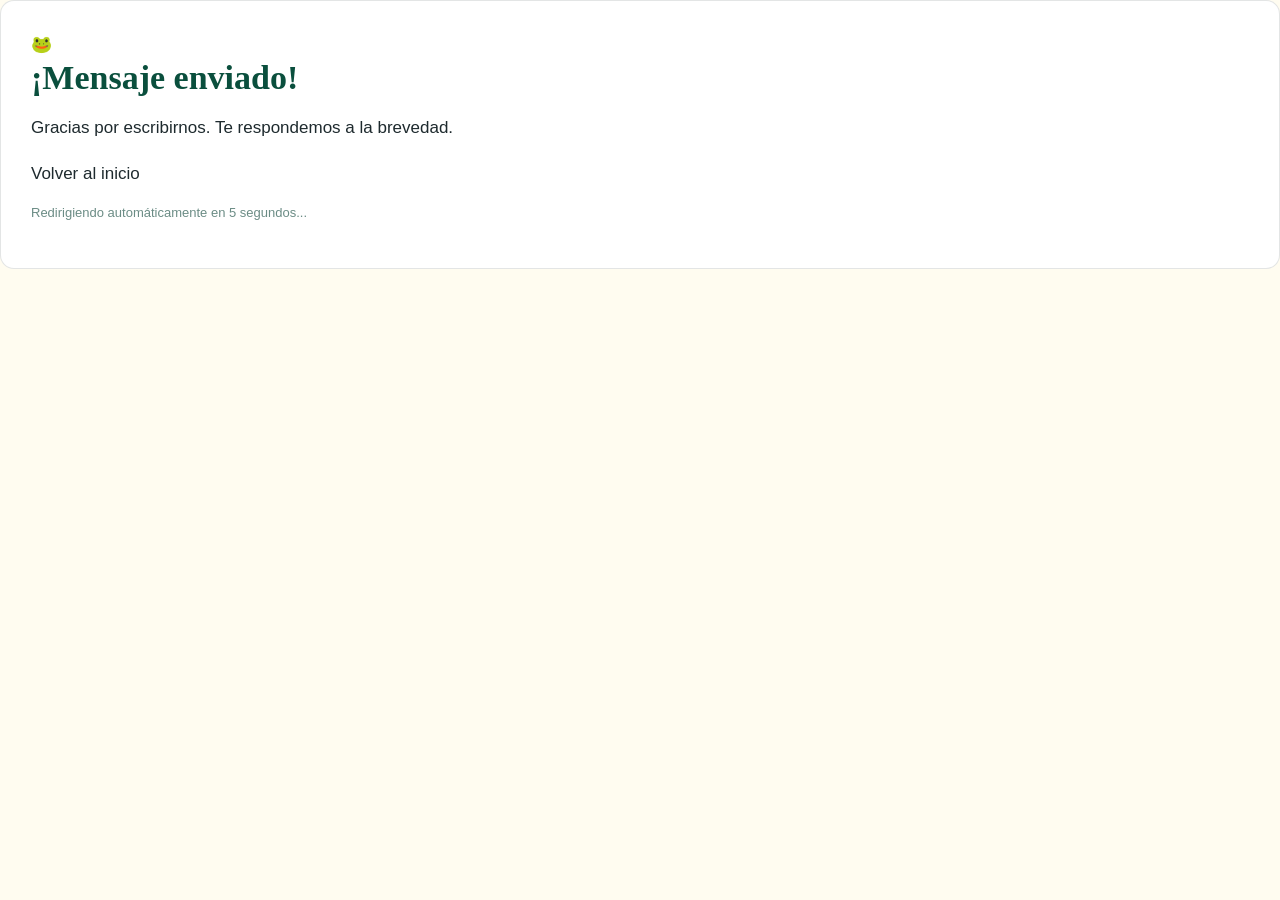
<file: gracias.html>
<!doctype html>
<html lang="es">
<head>
<meta charset="UTF-8">
<meta name="viewport" content="width=device-width, initial-scale=1">
<title>Mensaje enviado — DEXIA KIDS</title>
<link rel="icon" type="image/png" href="img/favicon-rana.png">
<meta http-equiv="refresh" content="5;url=index.html">
<style>
/* ==========================================================================
   DEXIA KIDS — Sistema de diseño
   Concepto: "de los sonidos a las letras" — pizarra + tiza.
   Paneles oscuros tipo pizarra como puntuación del relato, sobre un fondo
   papel cálido. Tipografía serial editorial para títulos (lectura/escritura
   como tema), sans humanista para el cuerpo.
   ========================================================================== */

:root{
  /* color */
  --ink:        #1E2A2E;   /* texto principal */
  --ink-soft:   #44545A;   /* texto secundario */
  --paper:      #FFFCF0;   /* fondo cálido */
  --paper-alt:  #FFF4CC;   /* fondo cálido, paneles claros */
  --pizarra:    #126B54;   /* panel oscuro tipo pizarra */
  --pizarra-2:  #0A4F3D;   /* pizarra, variante más oscura */
  --tiza-amarilla: #FFB82E; /* acento primario */
  --tiza-coral:    #FF5A3C; /* acento secundario */
  --tiza-celeste:  #1FC4AE; /* acento terciario, eco de la pizarra */
  --linea:      rgba(30,42,46,0.12);
  --linea-clara: rgba(251,244,234,0.22);

  /* tipografia */
  --font-display: "Fraunces", "Iowan Old Style", Georgia, serif;
  --font-body: "Figtree", "Inter", -apple-system, BlinkMacSystemFont, "Segoe UI", sans-serif;

  /* layout */
  --maxw: 1140px;
  --radius: 14px;
  --radius-sm: 8px;
  --shadow: 0 18px 40px -22px rgba(22,48,45,0.35);
}

@font-face{font-family:"Fraunces";font-style:normal;font-weight:600;font-display:swap;src:local("Fraunces");}

*{box-sizing:border-box;}
html{scroll-behavior:smooth;}
body{
  margin:0;
  background:var(--paper);
  color:var(--ink);
  font-family:var(--font-body);
  font-size:17px;
  line-height:1.6;
  -webkit-font-smoothing:antialiased;
}
img{max-width:100%;display:block;}
a{color:inherit;text-decoration:none;}
ul{margin:0;padding:0;}
h1,h2,h3,h4{font-family:var(--font-display);margin:0 0 .5em;line-height:1.15;color:var(--pizarra-2);font-weight:600;}
p{margin:0 0 1.1em;}
:focus-visible{outline:3px solid var(--tiza-coral);outline-offset:3px;border-radius:4px;}

@media (prefers-reduced-motion: reduce){
  *{animation-duration:0.001ms !important;animation-iteration-count:1 !important;transition-duration:0.001ms !important;scroll-behavior:auto !important;}
}

.wrap{max-width:var(--maxw);margin:0 auto;padding:0 24px;}
.section{padding:84px 0;}
.section--tight{padding:56px 0;}
.section--pizarra{background:var(--pizarra);color:#F4EEE2;}
.section--pizarra h1,.section--pizarra h2,.section--pizarra h3{color:#FFFCF0;}
.section--alt{background:var(--paper-alt);}

.eyebrow{
  display:inline-flex;align-items:center;gap:8px;
  font-size:13px;letter-spacing:.14em;text-transform:uppercase;
  color:var(--tiza-coral);font-weight:700;margin-bottom:14px;
}
.section--pizarra .eyebrow{color:var(--tiza-amarilla);}

.lede{font-size:20px;color:var(--ink-soft);max-width:640px;}
.section--pizarra .lede{color:#D7E2DD;}

/* ---------- chalk underline (signature) ---------- */
.chalk{position:relative;display:inline-block;}
.chalk svg{
  position:absolute;left:-2%;right:-2%;bottom:-0.18em;width:104%;height:0.4em;
  overflow:visible;
}
.chalk svg path{
  fill:none;stroke:var(--tiza-amarilla);stroke-width:7;stroke-linecap:round;
  stroke-dasharray:340;stroke-dashoffset:340;
  animation:draw 1.1s 0.15s ease-out forwards;
}
.section--pizarra .chalk svg path{stroke:var(--tiza-amarilla);}
@keyframes draw{to{stroke-dashoffset:0;}}

/* ---------- header / nav ---------- */
.site-header{
  position:sticky;top:0;z-index:50;
  background:rgba(251,244,234,0.92);
  backdrop-filter:blur(8px);
  border-bottom:1px solid var(--linea);
}
.site-header .wrap{display:flex;align-items:center;justify-content:space-between;height:96px;}
.brand{display:flex;align-items:center;gap:12px;}
.brand img{height:50px;width:auto;}
.brand-tagline{display:none;}
@media (min-width:1350px){
  .brand-tagline{
    display:block;font-size:12px;letter-spacing:.06em;text-transform:uppercase;
    color:var(--ink-soft);border-left:1px solid var(--linea);padding-left:14px;line-height:1.35;
  }
}

.nav{display:flex;align-items:center;gap:14px;}
.nav a{font-weight:600;font-size:16px;color:var(--ink);position:relative;padding:6px 0;}
.nav a:not(.btn).active,.nav a:not(.btn):hover{color:var(--tiza-coral);}
.nav a:not(.btn).active::after{
  content:"";position:absolute;left:0;right:0;bottom:-2px;height:3px;border-radius:3px;background:var(--tiza-amarilla);
}
.nav-cta{
  display:flex;gap:10px;align-items:center;
}

.nav-toggle{display:none;background:none;border:0;padding:8px;cursor:pointer;}
.nav-toggle svg{display:block;width:26px;height:26px;color:var(--pizarra-2);}

.nav-btn{padding:10px 20px !important;font-size:15px !important;white-space:nowrap;}
@media (max-width:880px){
  .nav{
    position:fixed;inset:84px 0 0 0;background:var(--paper);
    flex-direction:column;align-items:flex-start;gap:0;padding:16px 24px 28px;
    transform:translateY(-12px);opacity:0;pointer-events:none;transition:opacity .2s ease,transform .2s ease;
    border-top:1px solid var(--linea);
  }
  .nav.is-open{opacity:1;pointer-events:auto;transform:translateY(0);}
  .nav a{width:100%;padding:14px 0;border-bottom:1px solid var(--linea);}
  .nav .nav-btn{margin-top:16px;align-self:flex-start;}
  .nav-toggle{display:inline-flex;}
}

/* ---------- buttons / store badges ---------- */
.btn{
  display:inline-flex;align-items:center;gap:8px;
  padding:13px 22px;border-radius:999px;font-weight:700;font-size:15px;
  background:var(--pizarra);color:#FFFCF0;border:1px solid var(--pizarra);
  transition:transform .15s ease, box-shadow .15s ease;
}
.btn:hover{transform:translateY(-2px);box-shadow:var(--shadow);}
.btn--ghost{background:transparent;color:var(--pizarra);border-color:var(--pizarra);}
.section--pizarra .btn--ghost{color:#FFFCF0;border-color:rgba(251,244,234,0.5);}
.btn--coral{background:var(--tiza-coral);border-color:var(--tiza-coral);}

.store-row{display:flex;flex-wrap:wrap;gap:14px;align-items:center;margin-top:22px;}
.store-badge img{height:48px;border-radius:8px;}
.store-badge{transition:transform .15s ease;}
.store-badge:hover{transform:translateY(-2px);}

/* ---------- hero ---------- */
.hero{padding:64px 0 40px;}
.hero .wrap{display:grid;grid-template-columns:1.1fr .9fr;gap:56px;align-items:center;}
@media (max-width:880px){.hero .wrap{grid-template-columns:1fr;gap:36px;}}
.hero h1{font-size:clamp(34px,4.6vw,56px);}
.hero-art{position:relative;}
.hero-art .wave{position:absolute;inset:auto -10% -10% -10%;opacity:.5;}

.stat-inline{
  display:inline-flex;align-items:baseline;gap:6px;font-family:var(--font-display);
  color:var(--tiza-coral);font-weight:700;font-size:1.3em;
}

/* ---------- screenshot strip ---------- */
.shot-strip{
  display:flex;gap:18px;overflow-x:auto;padding:6px 4px 18px;scrollbar-width:thin;
}
.shot-strip img{
  height:200px;width:auto;border-radius:18px;flex:0 0 auto;box-shadow:var(--shadow);
  border:6px solid #fff;
}

/* ---------- quote / pizarra panel ---------- */
.quote-panel{
  background:var(--pizarra);color:#FFFCF0;border-radius:24px;
  padding:48px;display:grid;grid-template-columns:auto 1fr;gap:36px;align-items:center;
}
@media (max-width:760px){.quote-panel{grid-template-columns:1fr;text-align:left;padding:32px;}}
.quote-panel img{border-radius:10px;box-shadow:0 14px 30px rgba(0,0,0,.35);}
.quote-mark{font-family:var(--font-display);font-size:64px;color:var(--tiza-amarilla);line-height:0.5;display:block;margin-bottom:8px;}
.quote-panel blockquote{font-family:var(--font-display);font-size:21px;margin:0 0 16px;line-height:1.45;}
.quote-cite{font-size:14px;color:#C9D6CF;}
.quote-cite strong{color:#FFFCF0;display:block;font-size:15px;}

/* ---------- cards / grid ---------- */
.grid{display:grid;gap:28px;}
.grid--2{grid-template-columns:repeat(2,1fr);}
.grid--3{grid-template-columns:repeat(3,1fr);}
@media (max-width:880px){.grid--2,.grid--3{grid-template-columns:1fr;}}

.card{
  background:#fff;border-radius:var(--radius);padding:30px;border:1px solid var(--linea);
}
.card h3{font-size:21px;}
.card .icon{
  width:46px;height:46px;border-radius:12px;background:var(--paper-alt);
  display:flex;align-items:center;justify-content:center;margin-bottom:16px;color:var(--tiza-coral);
}
.card .icon svg{width:24px;height:24px;}

/* ---------- sponsor logos ---------- */
.sponsors{
  display:flex;flex-wrap:wrap;gap:28px;align-items:center;justify-content:flex-start;
  padding:28px 0 6px;
}
.sponsors img{
  height:56px;width:auto;max-width:160px;object-fit:contain;
  filter:grayscale(15%);opacity:.92;
}

/* ---------- tabs (Padres / Profesionales) ---------- */
.tabs{display:flex;gap:10px;border-bottom:1px solid var(--linea);margin-bottom:32px;flex-wrap:wrap;}
.tab-btn{
  font-family:var(--font-body);font-weight:700;font-size:15px;padding:12px 4px;
  background:none;border:none;cursor:pointer;color:var(--ink-soft);position:relative;
  border-bottom:3px solid transparent;margin-bottom:-1px;
}
.tab-btn.active{color:var(--pizarra-2);border-color:var(--tiza-amarilla);}
.tab-panel{display:none;}
.tab-panel.active{display:block;animation:fade .35s ease;}
@keyframes fade{from{opacity:0;transform:translateY(4px);}to{opacity:1;transform:none;}}

/* ---------- accordion (habilidades por edad) ---------- */
.accordion-item{border-bottom:1px solid var(--linea);}
.accordion-head{
  width:100%;display:flex;align-items:center;justify-content:space-between;gap:16px;
  background:none;border:none;text-align:left;cursor:pointer;padding:22px 4px;
  font-family:var(--font-display);font-size:19px;color:var(--pizarra-2);font-weight:600;
}
.accordion-head .age-range{
  font-family:var(--font-body);font-size:13px;color:var(--tiza-coral);font-weight:700;
  letter-spacing:.04em;text-transform:uppercase;display:block;margin-bottom:3px;
}
.accordion-icon{flex:0 0 auto;width:22px;height:22px;color:var(--ink-soft);transition:transform .2s ease;}
.accordion-item[open] .accordion-icon{transform:rotate(45deg);}
.accordion-body{padding:0 4px 26px;color:var(--ink-soft);}
.accordion-body ul{padding-left:1.4em;list-style:disc;margin:6px 0;}
.accordion-body li{padding:5px 0;color:var(--ink-soft);line-height:1.55;}
.accordion-body li::marker{color:var(--tiza-celeste);font-size:1.1em;}
.accordion-item > summary{list-style:none;}
.accordion-item > summary::-webkit-details-marker{display:none;}

/* ---------- checklist (signos) ---------- */
.checklist{display:grid;gap:14px;}
.checklist li{
  display:flex;gap:14px;align-items:flex-start;background:#fff;border:1px solid var(--linea);
  border-radius:var(--radius-sm);padding:16px 18px;
}
.checklist li svg{flex:0 0 auto;width:22px;height:22px;color:var(--tiza-coral);margin-top:2px;}

/* ---------- team ---------- */
.team-card{display:flex;gap:20px;align-items:flex-start;}
.team-card .role{
  flex:0 0 auto;width:56px;height:56px;border-radius:50%;background:var(--pizarra);
  color:var(--tiza-amarilla);display:flex;align-items:center;justify-content:center;
  font-family:var(--font-display);font-size:20px;font-weight:700;
}

/* ---------- contact ---------- */
.contact-grid{display:grid;grid-template-columns:1fr 1fr;gap:48px;}
@media (max-width:880px){.contact-grid{grid-template-columns:1fr;}}
.field{margin-bottom:18px;}
.field label{display:block;font-weight:700;font-size:14px;margin-bottom:6px;}
.field input,.field textarea{
  width:100%;padding:13px 14px;border-radius:var(--radius-sm);border:1px solid var(--linea);
  font-family:var(--font-body);font-size:15px;background:#fff;color:var(--ink);
}
.field input:focus,.field textarea:focus{border-color:var(--tiza-celeste);}
.contact-note{font-size:14px;color:var(--ink-soft);margin-top:10px;}

/* ---------- wave divider ---------- */
.wave-divider{display:block;width:100%;height:46px;margin-top:-1px;}

/* ---------- footer ---------- */
.site-footer{background:var(--pizarra-2);color:#CFE0D9;padding:56px 0 28px;}
.site-footer a:hover{color:#fff;}
.footer-grid{display:grid;grid-template-columns:1.4fr 1fr 1fr;gap:32px;margin-bottom:36px;}
@media (max-width:760px){.footer-grid{grid-template-columns:1fr;gap:28px;}}
.footer-grid h4{color:#fff;font-family:var(--font-body);font-size:14px;letter-spacing:.06em;text-transform:uppercase;margin-bottom:14px;}
.footer-grid ul{list-style:none;padding-left:0;margin:0;}
.footer-grid li{padding:5px 0;font-size:15px;}
.social-row{display:flex;gap:14px;margin-top:18px;}
.social-row a{
  width:38px;height:38px;border-radius:50%;border:1px solid var(--linea-clara);
  display:flex;align-items:center;justify-content:center;
}
.social-row svg{width:18px;height:18px;}
.footer-bottom{
  border-top:1px solid var(--linea-clara);padding-top:22px;font-size:13px;color:#92A8A0;
  display:flex;justify-content:space-between;flex-wrap:wrap;gap:10px;
}

/* ---------- legal page ---------- */
.legal h2{margin-top:1.6em;font-size:22px;}
.legal p,.legal li{color:var(--ink-soft);}

/* ---------- hero illustration: sonido -> letras ---------- */
.hero-art-card{background:var(--paper-alt);border-radius:28px;padding:40px 32px;border:1px solid var(--linea);}
.soundwave{display:flex;align-items:flex-end;gap:7px;height:90px;margin-bottom:34px;}
.soundwave span{flex:1;border-radius:6px;background:var(--tiza-celeste);animation:bounce 1.6s ease-in-out infinite;}
.soundwave span:nth-child(odd){background:var(--pizarra);}
.soundwave span:nth-child(1){height:30%;animation-delay:0s}
.soundwave span:nth-child(2){height:60%;animation-delay:.1s}
.soundwave span:nth-child(3){height:90%;animation-delay:.2s}
.soundwave span:nth-child(4){height:45%;animation-delay:.3s}
.soundwave span:nth-child(5){height:100%;animation-delay:.4s}
.soundwave span:nth-child(6){height:55%;animation-delay:.5s}
.soundwave span:nth-child(7){height:75%;animation-delay:.6s}
.soundwave span:nth-child(8){height:35%;animation-delay:.7s}
.soundwave span:nth-child(9){height:65%;animation-delay:.8s}
@keyframes bounce{0%,100%{transform:scaleY(.85);}50%{transform:scaleY(1.15);}}

.letter-blocks{display:flex;gap:16px;justify-content:center;}
.letter-blocks span{
  width:64px;height:64px;border-radius:16px;display:flex;align-items:center;justify-content:center;
  font-family:var(--font-display);font-size:30px;font-weight:700;color:#FFFCF0;box-shadow:var(--shadow);
}
.letter-blocks span:nth-child(1){background:var(--pizarra);transform:rotate(-6deg);}
.letter-blocks span:nth-child(2){background:var(--tiza-coral);transform:rotate(4deg);}
.letter-blocks span:nth-child(3){background:var(--tiza-celeste);color:var(--pizarra-2);transform:rotate(-3deg);}
.hero-art-caption{text-align:center;font-size:13px;color:var(--ink-soft);margin-top:22px;letter-spacing:.03em;}

/* ---------- video embed ---------- */
.video-frame{position:relative;padding-top:56.25%;border-radius:20px;overflow:hidden;box-shadow:var(--shadow);background:var(--pizarra-2);}
.video-frame iframe{position:absolute;inset:0;width:100%;height:100%;border:0;}

/* ---------- utility ---------- */
.center{text-align:center;}
.mt-0{margin-top:0;}
.kicker-divider{height:1px;background:var(--linea);margin:8px 0 40px;}

/* ---------- dropdown nav ---------- */
.nav-item{position:relative;}
.nav-item > a{
  display:inline-flex;align-items:center;gap:5px;
  font-weight:600;font-size:16px;color:var(--ink);padding:6px 0;position:relative;
}
.nav-item > a.active{color:var(--tiza-coral);}
.nav-item > a.active::after{
  content:"";position:absolute;left:0;right:0;bottom:-2px;height:3px;border-radius:3px;background:var(--tiza-amarilla);
}
.caret{width:10px;height:6px;flex:0 0 auto;transition:transform .2s ease;color:var(--ink-soft);}
.nav-item:hover .caret,.nav-item.is-open .caret{transform:rotate(180deg);}

.dropdown{
  position:absolute;top:100%;left:-16px;padding-top:12px;
  background:#fff;border-radius:var(--radius-sm);
  box-shadow:0 12px 32px -8px rgba(22,48,45,.25);
  border:1px solid var(--linea);
  padding:6px 0;min-width:220px;
  opacity:0;pointer-events:none;
  transform:translateY(6px);
  transition:opacity .18s ease,transform .18s ease;
  z-index:200;
}
.nav-item:hover .dropdown,.nav-item.is-open .dropdown{
  opacity:1;pointer-events:auto;transform:translateY(0);
}
.dropdown a{
  display:block;padding:11px 20px;font-size:14px;font-weight:600;
  color:var(--ink-soft);border:none !important;width:auto !important;
}
.dropdown a:hover{background:var(--paper-alt);color:var(--tiza-coral);}
.dropdown a:active{color:var(--tiza-coral);}

/* mobile: dropdown inline */
@media(max-width:880px){
  .nav-item{width:100%;}
  .nav-item > a{width:100%;justify-content:space-between;padding:14px 0;border-bottom:1px solid var(--linea);}
  .nav-item > a.active::after{display:none;}
  .dropdown{
    position:static;box-shadow:none;border:none;border-radius:0;
    padding:0;min-width:auto;opacity:1;pointer-events:auto;
    transform:none;transition:none;background:transparent;
    display:none;
  }
  .nav-item.is-open .dropdown{display:block;}
  .dropdown a{
    padding:11px 18px;font-size:14px;color:var(--ink-soft);
    border-bottom:1px solid var(--linea) !important;width:100% !important;display:block;
  }
}


/* ---------- app page 2-col: stack on mobile ---------- */
@media (max-width:880px){
  .app-intro-grid{grid-template-columns:1fr !important;}
}

/* ---------- abanico de pantallas ---------- */
.abanico{
  position:relative;height:230px;
  margin-top:36px;
}
.abanico-img{
  position:absolute;bottom:0;
  width:220px;height:auto;
  border-radius:14px;
  box-shadow:0 16px 36px -8px rgba(18,107,84,.35);
  transform-origin:bottom center;
  z-index:var(--z,2);
  transition:transform .25s ease,box-shadow .25s ease;
}
.abanico-img:hover{
  transform:var(--tf) scale(1.08) translateY(-12px) !important;
  box-shadow:0 28px 48px -8px rgba(18,107,84,.5);
  z-index:10 !important;
}
@media(max-width:880px){
  .abanico{height:160px;overflow:hidden;}
  .abanico-img{width:150px;}
}

</style>
</head>
<body>
  <div class="card">
    <div class="emoji">🐸</div>
    <h1>¡Mensaje enviado!</h1>
    <p>Gracias por escribirnos. Te respondemos a la brevedad.</p>
    <a href="index.html">Volver al inicio</a>
    <p style="font-size:13px;color:#6B8C85;margin-top:16px;">Redirigiendo automáticamente en 5 segundos...</p>
  </div>
<script>
// DEXIA KIDS — interacciones compartidas

/* ---------- tabs: activar por clic O por hash ---------- */
function dexiaActivateTab(group, targetId) {
  var buttons = group.querySelectorAll('.tab-btn');
  var panels  = group.querySelectorAll('.tab-panel');
  buttons.forEach(function (b) {
    var isTarget = b.getAttribute('aria-controls') === targetId;
    b.classList.toggle('active', isTarget);
    b.setAttribute('aria-selected', isTarget ? 'true' : 'false');
  });
  panels.forEach(function (p) {
    p.classList.toggle('active', p.id === targetId);
  });
}

function dexiaCheckHash() {
  var hash = location.hash.replace('#', '');
  if (!hash) return;
  var map = { padres: 'tab-familias', profesionales: 'tab-profesionales' };
  var targetId = map[hash] || null;
  if (!targetId) return;
  document.querySelectorAll('[data-tabs]').forEach(function (group) {
    dexiaActivateTab(group, targetId);
    group.scrollIntoView({ behavior: 'smooth', block: 'start' });
  });
}

document.addEventListener('DOMContentLoaded', function () {

  /* ---------- menú móvil ---------- */
  var toggle = document.querySelector('.nav-toggle');
  var nav = document.querySelector('.nav');
  if (toggle && nav) {
    toggle.addEventListener('click', function () {
      var open = nav.classList.toggle('is-open');
      toggle.setAttribute('aria-expanded', open ? 'true' : 'false');
    });
    nav.querySelectorAll('a:not(.nav-parent)').forEach(function (link) {
      link.addEventListener('click', function () { nav.classList.remove('is-open'); });
    });
  }

  /* ---------- dropdown móvil ---------- */
  document.querySelectorAll('.nav-item').forEach(function (item) {
    var parent = item.querySelector('.nav-parent');
    if (!parent) return;
    parent.addEventListener('click', function (e) {
      if (window.innerWidth <= 880) {
        e.preventDefault();
        item.classList.toggle('is-open');
      }
    });
  });

  /* ---------- resaltar link activo ---------- */
  var here = location.pathname.split('/').pop() || 'index.html';
  document.querySelectorAll('.nav a[href]:not(.btn)').forEach(function (link) {
    var target = link.getAttribute('href').split('/').pop().split('#')[0];
    if (target === here) link.classList.add('active');
  });

  /* ---------- tabs: adjuntar clics ---------- */
  document.querySelectorAll('[data-tabs]').forEach(function (group) {
    group.querySelectorAll('.tab-btn').forEach(function (btn) {
      btn.addEventListener('click', function (e) {
        e.stopPropagation();
        dexiaActivateTab(group, btn.getAttribute('aria-controls'));
      });
    });
  });

  /* ---------- activar tab si la URL ya tiene un hash ---------- */
  dexiaCheckHash();

  /* ---------- formulario de contacto (FormSubmit — sin JS necesario) ---------- */

});

/* ---------- activar tab cuando el hash cambia (sin recargar la página) ---------- */
window.addEventListener('hashchange', function () {
  dexiaCheckHash();
});

</script>
</body>
</html>
</file>
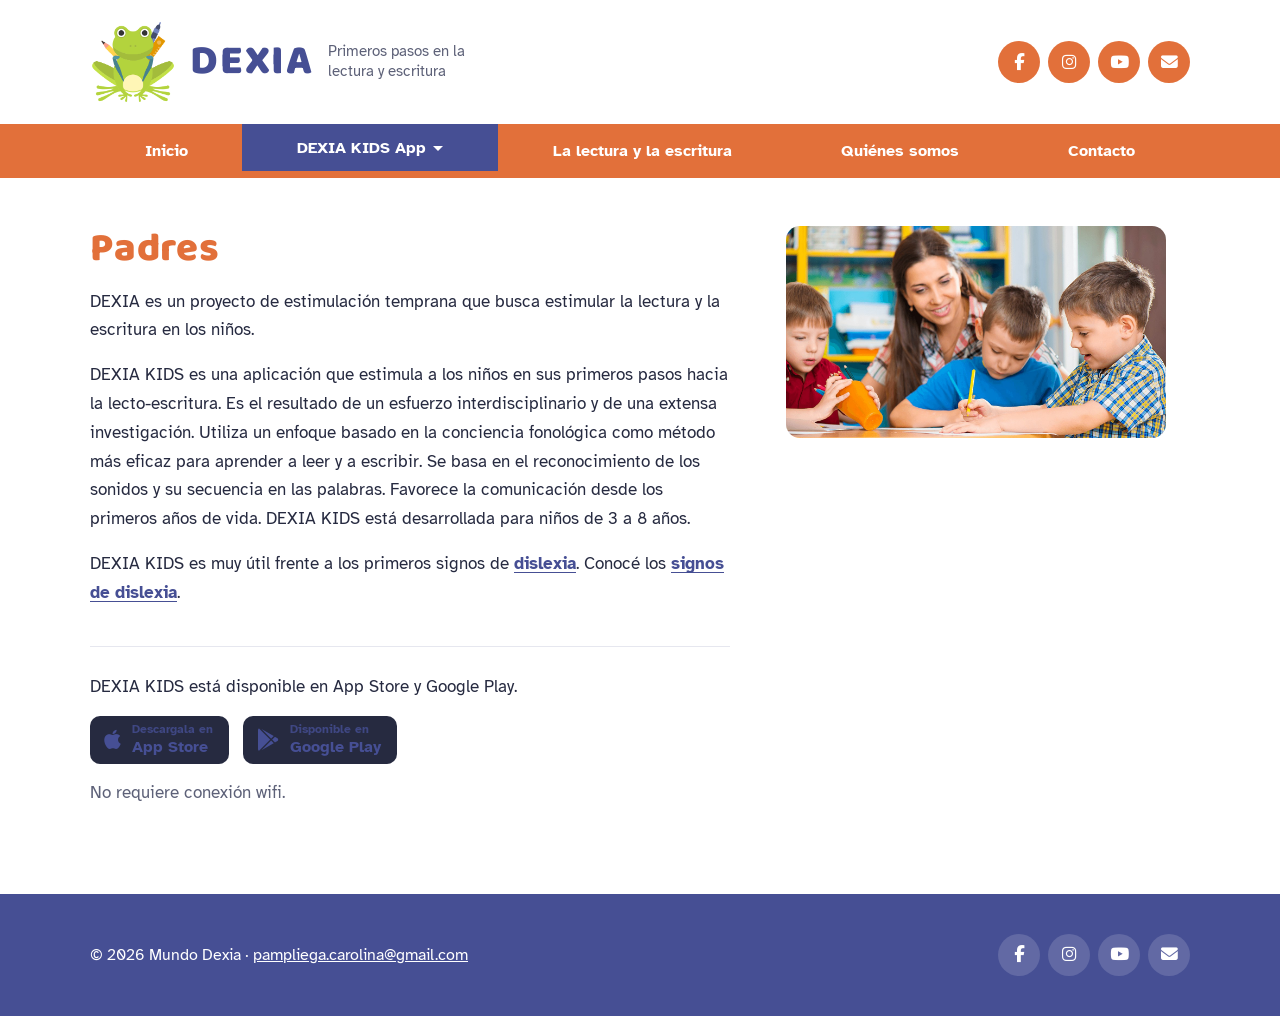
<file: padres.html>
<!DOCTYPE html>
<html lang="es">
<head>
  <meta charset="UTF-8">
  <meta name="viewport" content="width=device-width, initial-scale=1">
  <title>Padres · Mundo Dexia</title>
  <meta name="description" content="DEXIA KIDS estimula a los niños de 3 a 8 años en sus primeros pasos hacia la lectura y la escritura.">
  <link rel="icon" href="img/logo-dexia.png">

  <link rel="preconnect" href="https://fonts.googleapis.com">
  <link rel="preconnect" href="https://fonts.gstatic.com" crossorigin>
  <link href="https://fonts.googleapis.com/css2?family=Atkinson+Hyperlegible:wght@400;700&family=Baloo+2:wght@600;700;800&display=swap" rel="stylesheet">
  <link rel="stylesheet" href="https://cdnjs.cloudflare.com/ajax/libs/font-awesome/6.5.2/css/all.min.css">
  <link rel="stylesheet" href="css/styles.css">
</head>
<body>

<header class="cabecera">
  <div class="contenedor cabecera__fila">
    <a class="marca" href="index.html">
      <img src="img/logo-dexia.png" alt="Rana de DEXIA">
      <span>
        <span class="marca__nombre">DEXIA</span>
      </span>
      <span class="marca__lema">Primeros pasos en la lectura y escritura</span>
    </a>

    <ul class="redes" aria-label="Redes sociales">
      <li><a href="https://www.facebook.com/mundodexia/" aria-label="Facebook"><i class="fa-brands fa-facebook-f"></i></a></li>
      <li><a href="https://www.instagram.com/mundodexia/" aria-label="Instagram"><i class="fa-brands fa-instagram"></i></a></li>
      <li><a href="https://www.youtube.com/watch?v=zu9OEpm8Xig" aria-label="YouTube"><i class="fa-brands fa-youtube"></i></a></li>
      <li><a href="mailto:pampliega.carolina@gmail.com" aria-label="Enviar un mail"><i class="fa-solid fa-envelope"></i></a></li>
    </ul>
  </div>

  <nav class="nav" aria-label="Principal">
    <ul class="contenedor nav__lista">
      <li><a href="index.html">Inicio</a></li>
      <li class="submenu activo"><button class="nav__toggle" type="button" aria-expanded="false" aria-haspopup="true">DEXIA KIDS App</button>
        <ul class="nav__sub">
          <li><a href="padres.html" aria-current="page">Padres</a></li>
          <li><a href="profesionales.html">Profesionales</a></li>
        </ul>
      </li>
      <li><a href="lectura.html">La lectura y la escritura</a></li>
      <li><a href="quienes-somos.html">Quiénes somos</a></li>
      <li><a href="contacto.html">Contacto</a></li>
    </ul>
  </nav>
</header>

<main>
  <section class="pagina">
    <div class="contenedor pagina__grilla">
      <div class="texto">
        <h1>Padres</h1>
        <p>DEXIA es un proyecto de estimulación temprana que busca estimular la lectura y la escritura en los niños.</p>
        <p>DEXIA KIDS es una aplicación que estimula a los niños en sus primeros pasos hacia la lecto-escritura. Es el resultado de un esfuerzo interdisciplinario y de una extensa investigación. Utiliza un enfoque basado en la conciencia fonológica como método más eficaz para aprender a leer y a escribir. Se basa en el reconocimiento de los sonidos y su secuencia en las palabras. Favorece la comunicación desde los primeros años de vida. DEXIA KIDS está desarrollada para niños de 3 a 8 años.</p>
        <p>DEXIA KIDS es muy útil frente a los primeros signos de <a href="URL_DISLEXIA">dislexia</a>. Conocé los <a href="URL_SIGNOS">signos de dislexia</a>.</p>
        <div class="descarga">
        <p>DEXIA KIDS está disponible en App Store y Google Play.</p>
        <div class="tiendas">
          <a class="tienda" href="https://apps.apple.com/app/dexia-kids/id1349892989">
            <i class="fa-brands fa-apple"></i>
            <span><small>Descargala en</small><strong>App Store</strong></span>
          </a>
          <a class="tienda" href="https://play.google.com/store/apps/details?id=com.dexiaapp.DexiaFull">
            <i class="fa-brands fa-google-play"></i>
            <span><small>Disponible en</small><strong>Google Play</strong></span>
          </a>
        </div>
        <p class="nota">No requiere conexión wifi.</p>
        </div>
      </div>
      <div class="fotos">
        <img src="img/padres-docente-ninos.jpg" alt="Una docente acompaña a dos niños mientras escriben">
      </div>
    </div>
  </section>

</main>

<footer class="pie">
  <div class="contenedor pie__fila">
    <p>© 2026 Mundo Dexia · <a href="mailto:pampliega.carolina@gmail.com">pampliega.carolina@gmail.com</a></p>
    <ul class="redes" aria-label="Redes sociales">
      <li><a href="https://www.facebook.com/mundodexia/" aria-label="Facebook"><i class="fa-brands fa-facebook-f"></i></a></li>
      <li><a href="https://www.instagram.com/mundodexia/" aria-label="Instagram"><i class="fa-brands fa-instagram"></i></a></li>
      <li><a href="https://www.youtube.com/watch?v=zu9OEpm8Xig" aria-label="YouTube"><i class="fa-brands fa-youtube"></i></a></li>
      <li><a href="mailto:pampliega.carolina@gmail.com" aria-label="Enviar un mail"><i class="fa-solid fa-envelope"></i></a></li>
    </ul>
  </div>
</footer>

<script src="js/menu.js"></script>
</body>
</html>
</file>
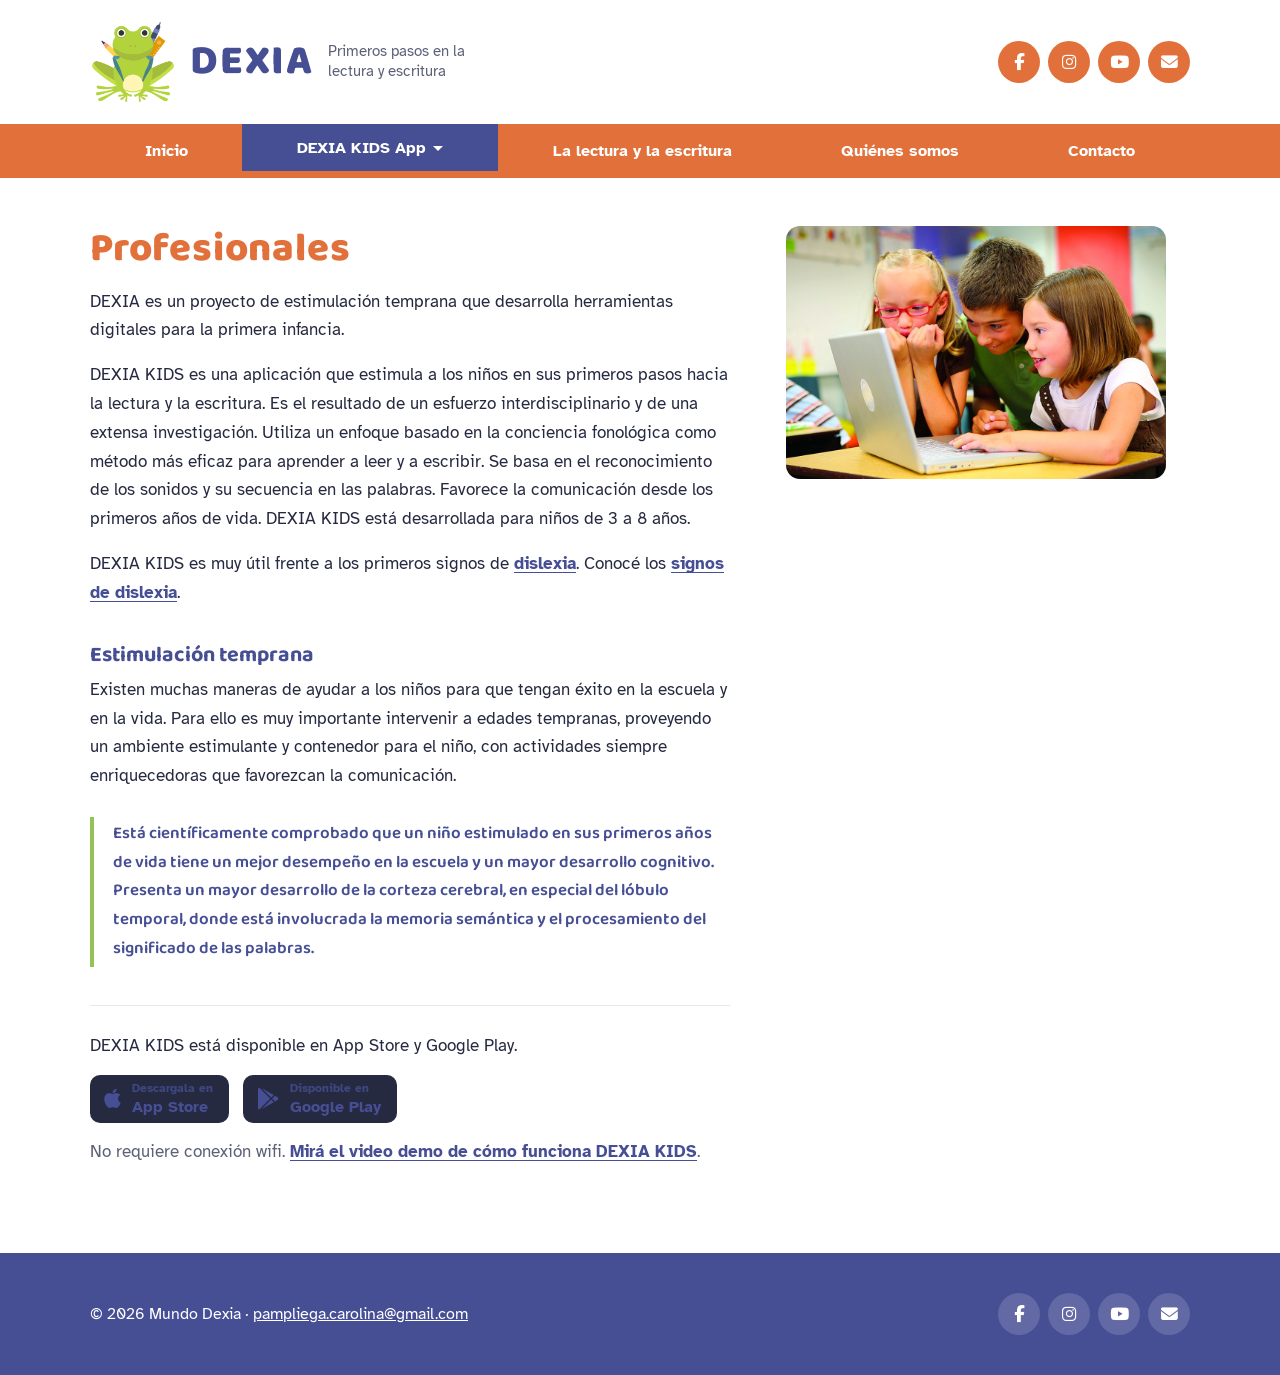
<file: profesionales.html>
<!DOCTYPE html>
<html lang="es">
<head>
  <meta charset="UTF-8">
  <meta name="viewport" content="width=device-width, initial-scale=1">
  <title>Profesionales · Mundo Dexia</title>
  <meta name="description" content="DEXIA KIDS: herramienta digital de estimulación temprana basada en la conciencia fonológica.">
  <link rel="icon" href="img/logo-dexia.png">

  <link rel="preconnect" href="https://fonts.googleapis.com">
  <link rel="preconnect" href="https://fonts.gstatic.com" crossorigin>
  <link href="https://fonts.googleapis.com/css2?family=Atkinson+Hyperlegible:wght@400;700&family=Baloo+2:wght@600;700;800&display=swap" rel="stylesheet">
  <link rel="stylesheet" href="https://cdnjs.cloudflare.com/ajax/libs/font-awesome/6.5.2/css/all.min.css">
  <link rel="stylesheet" href="css/styles.css">
</head>
<body>

<header class="cabecera">
  <div class="contenedor cabecera__fila">
    <a class="marca" href="index.html">
      <img src="img/logo-dexia.png" alt="Rana de DEXIA">
      <span>
        <span class="marca__nombre">DEXIA</span>
      </span>
      <span class="marca__lema">Primeros pasos en la lectura y escritura</span>
    </a>

    <ul class="redes" aria-label="Redes sociales">
      <li><a href="https://www.facebook.com/mundodexia/" aria-label="Facebook"><i class="fa-brands fa-facebook-f"></i></a></li>
      <li><a href="https://www.instagram.com/mundodexia/" aria-label="Instagram"><i class="fa-brands fa-instagram"></i></a></li>
      <li><a href="https://www.youtube.com/watch?v=zu9OEpm8Xig" aria-label="YouTube"><i class="fa-brands fa-youtube"></i></a></li>
      <li><a href="mailto:pampliega.carolina@gmail.com" aria-label="Enviar un mail"><i class="fa-solid fa-envelope"></i></a></li>
    </ul>
  </div>

  <nav class="nav" aria-label="Principal">
    <ul class="contenedor nav__lista">
      <li><a href="index.html">Inicio</a></li>
      <li class="submenu activo"><button class="nav__toggle" type="button" aria-expanded="false" aria-haspopup="true">DEXIA KIDS App</button>
        <ul class="nav__sub">
          <li><a href="padres.html">Padres</a></li>
          <li><a href="profesionales.html" aria-current="page">Profesionales</a></li>
        </ul>
      </li>
      <li><a href="lectura.html">La lectura y la escritura</a></li>
      <li><a href="quienes-somos.html">Quiénes somos</a></li>
      <li><a href="contacto.html">Contacto</a></li>
    </ul>
  </nav>
</header>

<main>
  <section class="pagina">
    <div class="contenedor pagina__grilla">
      <div class="texto">
        <h1>Profesionales</h1>
        <p>DEXIA es un proyecto de estimulación temprana que desarrolla herramientas digitales para la primera infancia.</p>
        <p>DEXIA KIDS es una aplicación que estimula a los niños en sus primeros pasos hacia la lectura y la escritura. Es el resultado de un esfuerzo interdisciplinario y de una extensa investigación. Utiliza un enfoque basado en la conciencia fonológica como método más eficaz para aprender a leer y a escribir. Se basa en el reconocimiento de los sonidos y su secuencia en las palabras. Favorece la comunicación desde los primeros años de vida. DEXIA KIDS está desarrollada para niños de 3 a 8 años.</p>
        <p>DEXIA KIDS es muy útil frente a los primeros signos de <a href="URL_DISLEXIA">dislexia</a>. Conocé los <a href="URL_SIGNOS">signos de dislexia</a>.</p>

        <h2>Estimulación temprana</h2>
        <p>Existen muchas maneras de ayudar a los niños para que tengan éxito en la escuela y en la vida. Para ello es muy importante intervenir a edades tempranas, proveyendo un ambiente estimulante y contenedor para el niño, con actividades siempre enriquecedoras que favorezcan la comunicación.</p>
        <p class="destacado">Está científicamente comprobado que un niño estimulado en sus primeros años de vida tiene un mejor desempeño en la escuela y un mayor desarrollo cognitivo. Presenta un mayor desarrollo de la corteza cerebral, en especial del lóbulo temporal, donde está involucrada la memoria semántica y el procesamiento del significado de las palabras.</p>

        <div class="descarga">
        <p>DEXIA KIDS está disponible en App Store y Google Play.</p>
        <div class="tiendas">
          <a class="tienda" href="https://apps.apple.com/app/dexia-kids/id1349892989">
            <i class="fa-brands fa-apple"></i>
            <span><small>Descargala en</small><strong>App Store</strong></span>
          </a>
          <a class="tienda" href="https://play.google.com/store/apps/details?id=com.dexiaapp.DexiaFull">
            <i class="fa-brands fa-google-play"></i>
            <span><small>Disponible en</small><strong>Google Play</strong></span>
          </a>
        </div>
        <p class="nota">No requiere conexión wifi. <a href="video-demo.html">Mirá el video demo de cómo funciona DEXIA KIDS</a>.</p>
        </div>
      </div>
      <div class="fotos">
        <img src="img/profesionales-ninos-computadora.jpg" alt="Tres niños usan juntos una computadora en el aula">
      </div>
    </div>
  </section>

</main>

<footer class="pie">
  <div class="contenedor pie__fila">
    <p>© 2026 Mundo Dexia · <a href="mailto:pampliega.carolina@gmail.com">pampliega.carolina@gmail.com</a></p>
    <ul class="redes" aria-label="Redes sociales">
      <li><a href="https://www.facebook.com/mundodexia/" aria-label="Facebook"><i class="fa-brands fa-facebook-f"></i></a></li>
      <li><a href="https://www.instagram.com/mundodexia/" aria-label="Instagram"><i class="fa-brands fa-instagram"></i></a></li>
      <li><a href="https://www.youtube.com/watch?v=zu9OEpm8Xig" aria-label="YouTube"><i class="fa-brands fa-youtube"></i></a></li>
      <li><a href="mailto:pampliega.carolina@gmail.com" aria-label="Enviar un mail"><i class="fa-solid fa-envelope"></i></a></li>
    </ul>
  </div>
</footer>

<script src="js/menu.js"></script>
</body>
</html>
</file>
<file: css/styles.css>
/* ===== Mundo Dexia — estilos compartidos ===== */
:root {
  --indigo: #464f94;
  --indigo-dark: #343b75;
  --naranja: #e2703a;
  --naranja-suave: #fbe3d6;
  --rana: #93c255;
  --rana-suave: #eef6e3;
  --tinta: #262a40;
  --papel: #ffffff;
  --gris: #5d6178;
  --radio: 22px;
  --ancho: 1100px;
}

* { box-sizing: border-box; margin: 0; padding: 0; }

html { scroll-behavior: smooth; }

body {
  font-family: "Atkinson Hyperlegible", "Verdana", sans-serif;
  font-size: 1.125rem;
  line-height: 1.65;
  color: var(--tinta);
  background: var(--papel);
}

img { max-width: 100%; display: block; }
a { color: var(--indigo); }
a:focus-visible, button:focus-visible {
  outline: 3px solid var(--naranja);
  outline-offset: 3px;
  border-radius: 6px;
}

h1, h2, h3 {
  font-family: "Baloo 2", "Trebuchet MS", sans-serif;
  line-height: 1.15;
  color: var(--indigo);
}

.contenedor { width: 100%; max-width: calc(var(--ancho) + 2.5rem); margin: 0 auto; padding: 0 1.25rem; }

/* ===== Encabezado ===== */
.cabecera { padding: 1.25rem 0 0; }
.cabecera__fila {
  display: flex; align-items: center; justify-content: space-between;
  gap: 1.5rem; flex-wrap: wrap;
}
.marca { display: flex; align-items: center; gap: .9rem; text-decoration: none; }
.marca img { width: 86px; height: auto; }
.marca__nombre {
  font-family: "Baloo 2", sans-serif; font-weight: 800;
  font-size: 2.6rem; letter-spacing: .04em; color: var(--indigo); line-height: 1;
}
.marca__lema { font-size: .95rem; color: var(--gris); line-height: 1.3; max-width: 16ch; }

.redes { display: flex; gap: .5rem; list-style: none; }
.redes a {
  display: grid; place-items: center;
  width: 42px; height: 42px; border-radius: 50%;
  background: var(--naranja); color: #fff; text-decoration: none; font-size: 1.05rem;
  transition: background .2s;
}
.redes a:hover { background: var(--indigo); }

/* ===== Navegación ===== */
.nav { margin-top: 1.25rem; background: var(--naranja); position: relative; z-index: 10; }
.nav__lista { display: flex; list-style: none; }
.nav__lista > li { flex: 1 0 auto; position: relative; }
.nav a, .nav__toggle {
  display: block; width: 100%; border: 0; background: none; cursor: pointer; font-family: inherit; text-align: center; white-space: nowrap;
  padding: .85rem 1.2rem;
  color: #fff; text-decoration: none; font-weight: 700; font-size: 1rem;
}
.nav a:hover, .nav__toggle:hover { background: rgba(255,255,255,.15); }
.nav a[aria-current="page"], .nav .activo > .nav__toggle { background: var(--indigo); }
.nav__sub {
  display: none; list-style: none;
  position: absolute; top: 100%; left: 0; min-width: 100%;
  background: var(--naranja); border-top: 3px solid var(--indigo);
  box-shadow: 0 10px 20px rgba(38,42,64,.18);
}
.nav__sub a { text-align: left; font-weight: 400; }
.submenu.abierto > .nav__sub { display: block; }
@media (hover: hover) and (min-width: 821px) {
  .submenu:hover > .nav__sub { display: block; }
}
.nav__toggle::after {
  content: ""; display: inline-block; margin-left: .45rem; vertical-align: middle;
  border: 5px solid transparent; border-top-color: currentColor; border-bottom: 0;
  transition: transform .2s;
}
.submenu.abierto > .nav__toggle::after { transform: rotate(180deg); }

/* ===== Páginas interiores ===== */
.pagina { padding: 3rem 0 4.5rem; }
.pagina__grilla { display: flex; gap: 3.5rem; align-items: flex-start; }
.texto { flex: 1 1 auto; min-width: 0; max-width: 640px; }
.pagina h1 {
  font-size: 2.5rem; font-weight: 800; color: var(--naranja);
  letter-spacing: .02em; margin-bottom: 1rem;
}
.texto p { font-size: 1.06rem; line-height: 1.7; margin-bottom: 1rem; }
.texto h2 { font-size: 1.35rem; margin: 2.2rem 0 .5rem; }
.texto a { color: var(--indigo); font-weight: 700; text-underline-offset: 3px; }
.destacado {
  border-left: 4px solid var(--rana); padding: .2rem 0 .2rem 1.2rem; margin: 1.6rem 0;
  font-family: "Baloo 2", sans-serif; font-size: 1.2rem; line-height: 1.45;
  font-weight: 600; color: var(--indigo);
}
.descarga {
  margin-top: 2.4rem; padding-top: 1.6rem; border-top: 1px solid #e6e7ef;
}
.descarga p { margin-bottom: .9rem; }
.descarga .tienda { padding: .45rem 1rem .45rem .85rem; border-radius: 10px; }
.descarga .tienda i { font-size: 1.4rem; }
.descarga .tienda strong { font-size: 1rem; }
.nota { color: var(--gris); font-size: .95rem; margin-top: .9rem; }
.fotos { flex: 0 0 380px; position: sticky; top: 2rem; }
.fotos img { width: 100%; height: auto; border-radius: 14px; }

/* ===== Portada ===== */
.portada { padding: 3.5rem 0 3rem; }
.portada__grilla {
  display: grid; grid-template-columns: 1fr 1fr; gap: 2.5rem; align-items: center;
}
.compromiso {
  background: var(--naranja); color: #fff;
  padding: 2.2rem 2.2rem 2.4rem;
  border-radius: var(--radio) var(--radio) var(--radio) 4px;
  position: relative;
}
.compromiso h1 {
  color: #fff; font-size: 1.15rem; font-weight: 700;
  margin-bottom: .6rem; opacity: .9;
}
.compromiso p {
  font-family: "Baloo 2", sans-serif;
  font-size: clamp(1.45rem, 2.6vw, 1.9rem);
  font-weight: 600; line-height: 1.3;
}
.compromiso::after {            /* la "colita" de globo de diálogo */
  content: ""; position: absolute; left: 0; bottom: -18px;
  border-top: 18px solid var(--naranja); border-right: 22px solid transparent;
}

.video {
  aspect-ratio: 16 / 9; width: 100%;
  border-radius: var(--radio); overflow: hidden;
  background: var(--indigo-dark);
  box-shadow: 0 0 0 6px var(--rana-suave);
}
.video iframe { width: 100%; height: 100%; border: 0; }

/* ===== App ===== */
.app { background: var(--rana-suave); padding: 4rem 0; }
.app__grilla {
  display: grid; grid-template-columns: auto 1fr; gap: 3rem; align-items: center;
}
.app__rana { width: 190px; }
.app h2 { font-size: clamp(1.9rem, 4vw, 2.6rem); margin-bottom: .75rem; }
.app p { max-width: 58ch; margin-bottom: 1.6rem; }

.tiendas { display: flex; gap: .9rem; flex-wrap: wrap; }
.tienda {
  display: inline-flex; align-items: center; gap: .7rem;
  background: var(--tinta); color: #fff; text-decoration: none;
  padding: .6rem 1.2rem .6rem 1rem; border-radius: 12px;
  line-height: 1.15;
}
.tienda i { font-size: 1.7rem; }
.tienda small { display: block; font-size: .72rem; opacity: .8; }
.tienda strong { font-size: 1.15rem; }
.tienda:hover { background: var(--indigo); }

/* ===== Cita ===== */
.cita { padding: 4.5rem 0; }
.cita__grilla {
  display: grid; grid-template-columns: 1fr auto; gap: 3rem; align-items: center;
  border-left: 6px solid var(--naranja); padding-left: 2.2rem;
}
.cita blockquote p {
  font-size: 1.25rem; line-height: 1.7; max-width: 60ch; color: var(--tinta);
}
.cita footer { margin-top: 1.2rem; color: var(--gris); font-size: 1rem; }
.cita footer strong { color: var(--indigo); display: block; font-size: 1.1rem; }
.cita__libro { width: 150px; border-radius: 6px; box-shadow: 8px 8px 0 var(--naranja-suave); }

/* ===== Pie ===== */
.pie { background: var(--indigo); color: #fff; padding: 2.5rem 0; font-size: 1rem; }
.pie__fila { display: flex; justify-content: space-between; align-items: center; gap: 1.5rem; flex-wrap: wrap; }
.pie a { color: #fff; }
.pie .redes a { background: rgba(255,255,255,.15); }
.pie .redes a:hover { background: var(--naranja); }

/* ===== Responsive ===== */
@media (max-width: 820px) {
  .portada__grilla, .app__grilla, .cita__grilla { grid-template-columns: 1fr; }
  .app__rana { width: 130px; }
  .cita__libro { width: 120px; }
  .marca__lema { display: none; }
  .pagina__grilla { flex-direction: column; gap: 1.5rem; }
  .fotos { position: static; flex-basis: auto; width: 100%; max-width: 480px; order: -1; }
  .texto { max-width: none; }
  .pagina h1 { font-size: 2.1rem; }
  .nav__lista { flex-wrap: wrap; }
  .nav__lista > li { flex: 1 1 50%; }
  .nav__lista > li.submenu { flex-basis: 100%; }
  .nav__sub { position: static; box-shadow: none; border-top: 0; background: rgba(0,0,0,.08); }
  .submenu.abierto > .nav__sub { display: flex; }
  .nav__sub li { flex: 1; }
  .nav__sub a { text-align: center; font-size: .92rem; }
}

@media (prefers-reduced-motion: reduce) {
  * { transition: none !important; scroll-behavior: auto !important; }
}
</file>
